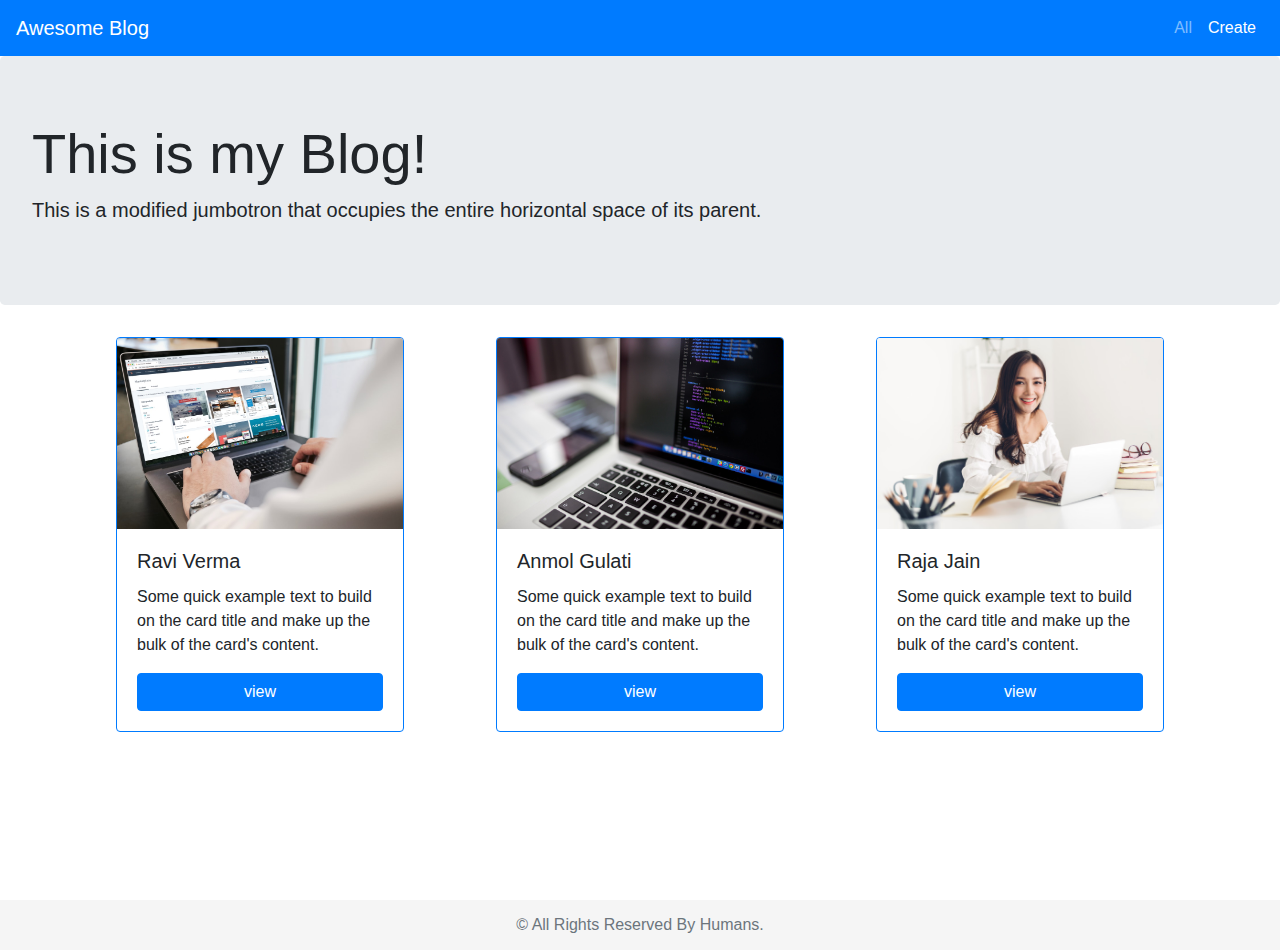
<file: myBlog.html>
<!DOCTYPE html>
<html lang="en">
<head>
    <meta charset="UTF-8">
    <meta http-equiv="X-UA-Compatible" content="IE=edge">
    <meta name="viewport" content="width=device-width, initial-scale=1.0">
    <link rel="stylesheet" href="blog.css" >
                          <!--Bootstrap CSS-->
    <link rel="stylesheet" href="https://maxcdn.bootstrapcdn.com/bootstrap/4.0.0/css/bootstrap.min.css" integrity="sha384-Gn5384xqQ1aoWXA+058RXPxPg6fy4IWvTNh0E263XmFcJlSAwiGgFAW/dAiS6JXm" crossorigin="anonymous">
    <title>My Blog Application</title>
</head>
<body> 
                            <!--Navigation Bar-->
    <nav class="navbar navbar-expand-lg navbar-dark bg-primary">
        <a class="navbar-brand" href ="myBlog.html">Awesome Blog</a>
        <button class="navbar-toggler" type="button" data-toggle="collapse" data-target="#navbarSupportedContent" aria-controls="navbarSupportedContent" aria-expanded="false" aria-label="Toggle navigation">
          <span class="navbar-toggler-icon"></span>
        </button>
          <div class="collapse navbar-collapse justify-content-end" id="navbarSupportedContent">
           
            <ul class="navbar-nav ">
              <li class="nav-item ">
                <a class="nav-link" href="myBlog.html">All</a>
              </li>
              <li class="nav-item active">
                <a class="nav-link" href="createBlog.html">Create</a>
              </li>
            </ul>
          </div>
      </nav>          
      <div class="jumbotron">
          <h1 class="display-4 ">This is my Blog!</h1>
          <p class="lead">This is a modified jumbotron that occupies the entire horizontal space of its parent.</p>
      </div>
    <div class="container">
      <div class="row justify-content-around">
          <div class="card border-primary" style="width: 18rem;">
            <img class="card-img-top" src="image1.jpg" width="1080px" alt="Card image cap">
            <div class="card-body">
              <h5 class="card-title">Ravi Verma</h5>
              <p class="card-text">Some quick example text to build on the card title and make up the bulk of the card's content.</p>
              <a href= "viewBlog.html" class="btn btn-primary btn-block">view</a>
            </div>
          </div>
          <div class="card border-primary" style="width: 18rem;">
            <img class="card-img-top" src="image2.jpg" alt="Card image cap">
            <div class="card-body">
              <h5 class="card-title">Anmol Gulati</h5>
              <p class="card-text">Some quick example text to build on the card title and make up the bulk of the card's content.</p>
                <div class="d-flex justify-content-end">
                    <a href= "viewBlog2.html" class="btn btn-primary btn-block">view
                    </a>
                </div>
            </div>
          </div>
          <div class="card border-primary" style="width: 18rem;">
            <img class="card-img-top" src="image3.jpg" alt="Card image cap">
            <div class="card-body">
              <h5 class="card-title">Raja Jain</h5>
                <p class="card-text">Some quick example text to build on the card title and make up the bulk of the card's content.</p>
                  <div class="d-flex justify-content-end">
                    <a href= "viewblog3.html" class="btn btn-primary btn-block">view</a>
                  </div>
            </div>    
          </div> 
    </div>
  </div>
  <br>
<footer class="footer">
  <div class="container text-center ">
     <span class="text-muted credit">&copy; All Rights Reserved By Humans.</span>
  </div>
   
</footer>
                        <!--Bootstrap javascript-->
<script src="https://code.jquery.com/jquery-3.2.1.slim.min.js" integrity="sha384-KJ3o2DKtIkvYIK3UENzmM7KCkRr/rE9/Qpg6aAZGJwFDMVNA/GpGFF93hXpG5KkN" crossorigin="anonymous"></script>
<script src="https://cdnjs.cloudflare.com/ajax/libs/popper.js/1.12.9/umd/popper.min.js" integrity="sha384-ApNbgh9B+Y1QKtv3Rn7W3mgPxhU9K/ScQsAP7hUibX39j7fakFPskvXusvfa0b4Q" crossorigin="anonymous"></script>
<script src="https://maxcdn.bootstrapcdn.com/bootstrap/4.0.0/js/bootstrap.min.js" integrity="sha384-JZR6Spejh4U02d8jOt6vLEHfe/JQGiRRSQQxSfFWpi1MquVdAyjUar5+76PVCmYl" crossorigin="anonymous"></script>
</body>
</html>
</file>
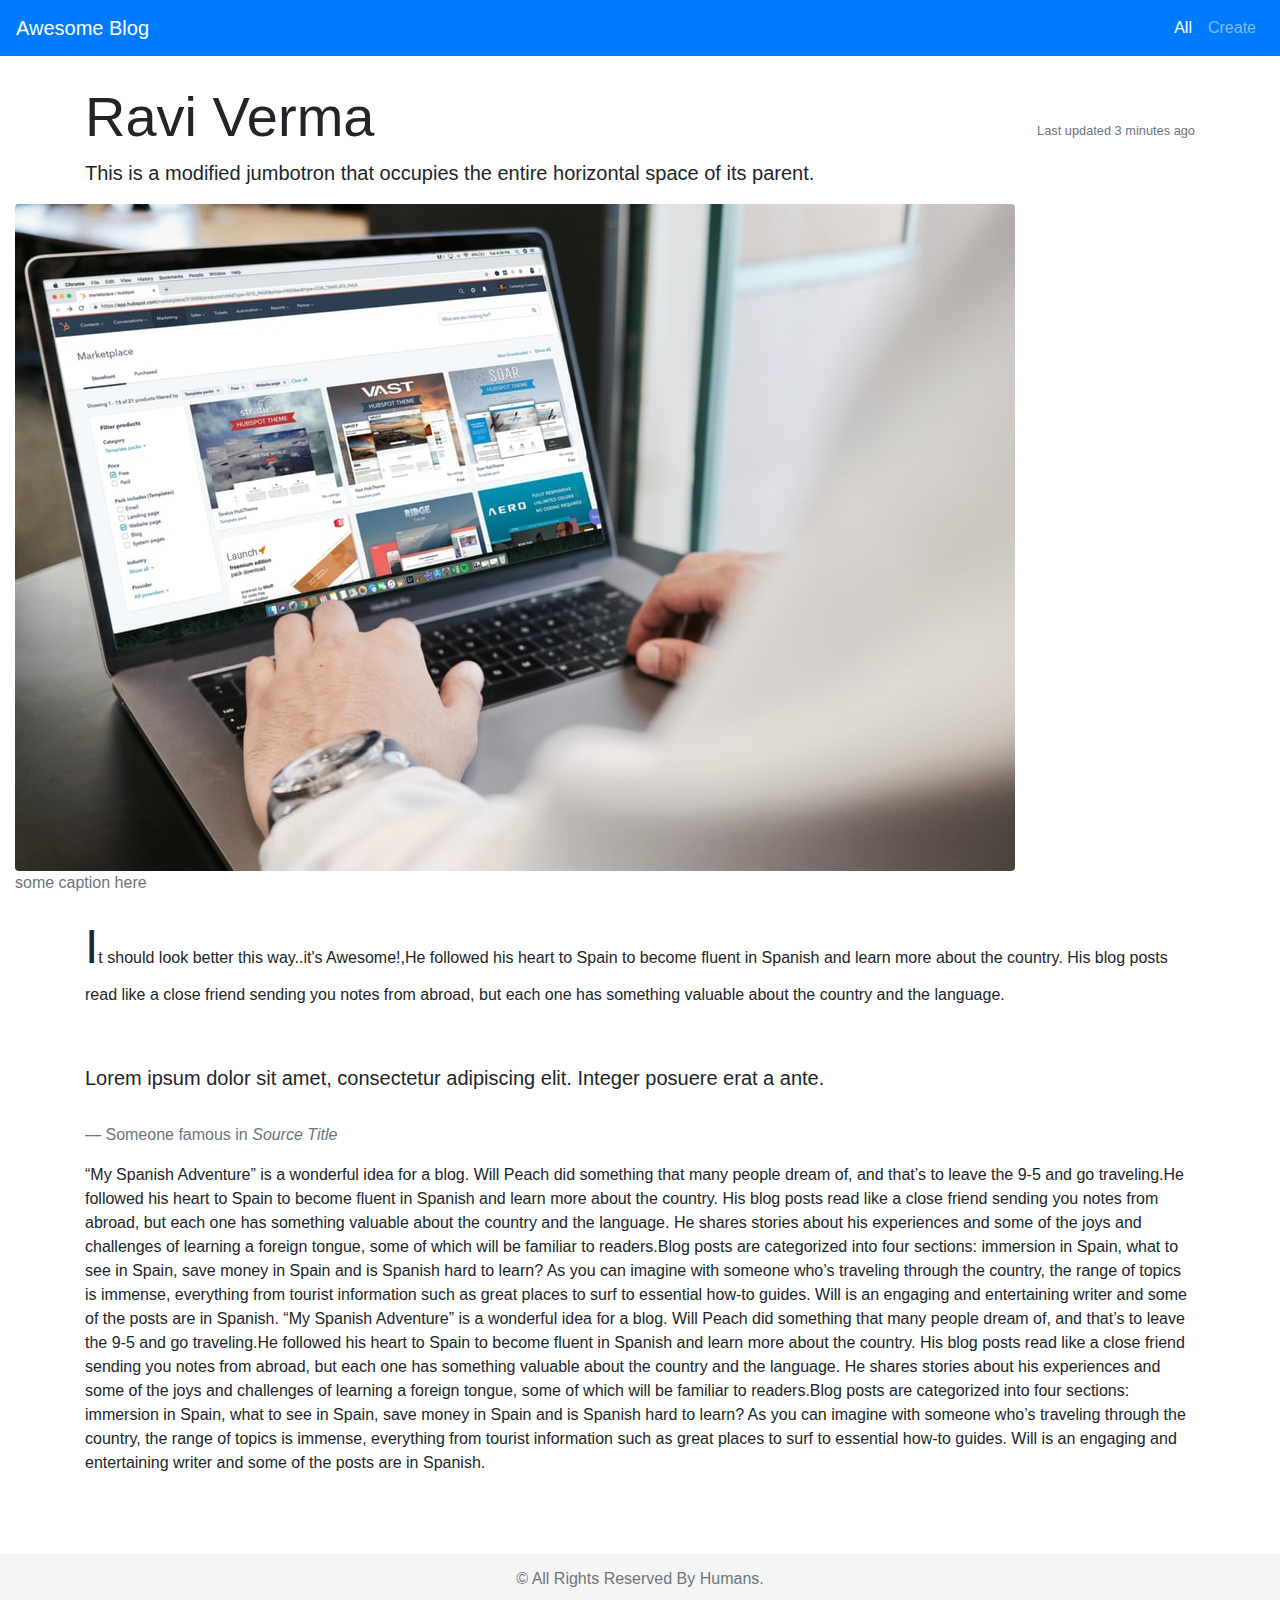
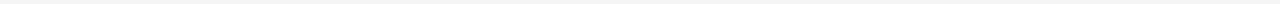
<file: viewBlog.html>
<!DOCTYPE html>
<html lang="en">
<head>
    <meta charset="UTF-8">
    <meta http-equiv="X-UA-Compatible" content="IE=edge">
    <meta name="viewport" content="width=device-width, initial-scale=1.0">
                     <!--Bootstrap CSS-->

    <link rel="stylesheet" href="blog.css">
    <link rel="stylesheet" href="https://maxcdn.bootstrapcdn.com/bootstrap/4.0.0/css/bootstrap.min.css" integrity="sha384-Gn5384xqQ1aoWXA+058RXPxPg6fy4IWvTNh0E263XmFcJlSAwiGgFAW/dAiS6JXm" crossorigin="anonymous">
<title>My Blog Application</title>
</head>
<body>
  <nav class="navbar navbar-expand-lg navbar-dark bg-primary">
    <a class="navbar-brand" href ="myBlog.html">Awesome Blog</a>
    <button class="navbar-toggler" type="button" data-toggle="collapse" data-target="#navbarSupportedContent" aria-controls="navbarSupportedContent" aria-expanded="false" aria-label="Toggle navigation">
      <span class="navbar-toggler-icon"></span>
    </button>
      <div class="collapse navbar-collapse justify-content-end" id="navbarSupportedContent">
       
        <ul class="navbar-nav ">
          <li class="nav-item active">
            <a class="nav-link" href="myBlog.html">All</a>
          </li>
          <li class="nav-item">
            <a class="nav-link" href="createBlog.html">Create</a>
          </li>
        </ul>
      </div>
  </nav> 
  <div class="container">
      <div class="row">
          <div class="col-md-6 col-sm-12">
          <h1 class="display-4 margin-top-5">Ravi Verma</h1>
        </div>
        <div class="col-md-6 col-sm-12 d-flex justify-content-end align-items-end">
          <p>
            <small class="text-muted">Last updated 3 minutes ago</small>
          </p>
          </div>
        </div>
<p class="lead">This is a modified jumbotron that occupies the entire horizontal space of its parent.</p>
</div>

  <div class= "container-fluid">
    <div class="row">
    <div class="col">
                <figure class="figure">
                <img src="image1.jpg" class="fig img img-fluid rounded" alt="laptop">
                <figcaption class="fig-caption text-muted">
                  some caption here
                </figcaption>
            </figure>
          </div>
       </div>
  </div>
  <div class="container">
        <p class="first-alphabet-large">
         It should look better this way..it's Awesome!,He followed his heart to Spain to become fluent in Spanish and learn more about the country.  His blog posts read like a close friend sending you notes from abroad, but each one has something valuable about the country and the language. 
         
        </p>
      <blockquote class="blockquote margin-top-5">
      <p class="mb-0">Lorem ipsum dolor sit amet, consectetur adipiscing elit. Integer posuere erat a ante.</p><br>
      <footer class="blockquote-footer">Someone famous in <cite title="Source Title">Source Title</cite>
      </footer>
      </blockquote>    
    <p class ="margin-bottom-5">
      “My Spanish Adventure” is a wonderful idea for a blog.  Will Peach did something that many people dream of, and that’s to leave the 9-5 and go traveling.He followed his heart to Spain to become fluent in Spanish and learn more about the country.  His blog posts read like a close friend sending you notes from abroad, but each one has something valuable about the country and the language.  He shares stories about his experiences and some of the joys and challenges of learning a foreign tongue, some of which will be familiar to readers.Blog posts are categorized into four sections: immersion in Spain, what to see in Spain, save money in Spain and is Spanish hard to learn?  As you can imagine with someone who’s traveling through the country, the range of topics is immense, everything from tourist information such as great places to surf to essential how-to guides.  Will is an engaging and entertaining writer and some of the posts are in Spanish.   
      “My Spanish Adventure” is a wonderful idea for a blog.  Will Peach did something that many people dream of, and that’s to leave the 9-5 and go traveling.He followed his heart to Spain to become fluent in Spanish and learn more about the country.  His blog posts read like a close friend sending you notes from abroad, but each one has something valuable about the country and the language.  He shares stories about his experiences and some of the joys and challenges of learning a foreign tongue, some of which will be familiar to readers.Blog posts are categorized into four sections: immersion in Spain, what to see in Spain, save money in Spain and is Spanish hard to learn?  As you can imagine with someone who’s traveling through the country, the range of topics is immense, everything from tourist information such as great places to surf to essential how-to guides.  Will is an engaging and entertaining writer and some of the posts are in Spanish. 
    </p>
  </div>
  <br>
 <footer class="footer">     
    <div class="container text-center">
         <span class="text-muted">&copy; All Rights Reserved By Humans.</span>
      </div>
    </footer>
                        <!--Bootstrap JS-->
<script src="https://code.jquery.com/jquery-3.2.1.slim.min.js" integrity="sha384-KJ3o2DKtIkvYIK3UENzmM7KCkRr/rE9/Qpg6aAZGJwFDMVNA/GpGFF93hXpG5KkN" crossorigin="anonymous"></script>
<script src="https://cdnjs.cloudflare.com/ajax/libs/popper.js/1.12.9/umd/popper.min.js" integrity="sha384-ApNbgh9B+Y1QKtv3Rn7W3mgPxhU9K/ScQsAP7hUibX39j7fakFPskvXusvfa0b4Q" crossorigin="anonymous"></script>
<script src="https://maxcdn.bootstrapcdn.com/bootstrap/4.0.0/js/bootstrap.min.js" integrity="sha384-JZR6Spejh4U02d8jOt6vLEHfe/JQGiRRSQQxSfFWpi1MquVdAyjUar5+76PVCmYl" crossorigin="anonymous"></script>
</body>
</html>
</file>
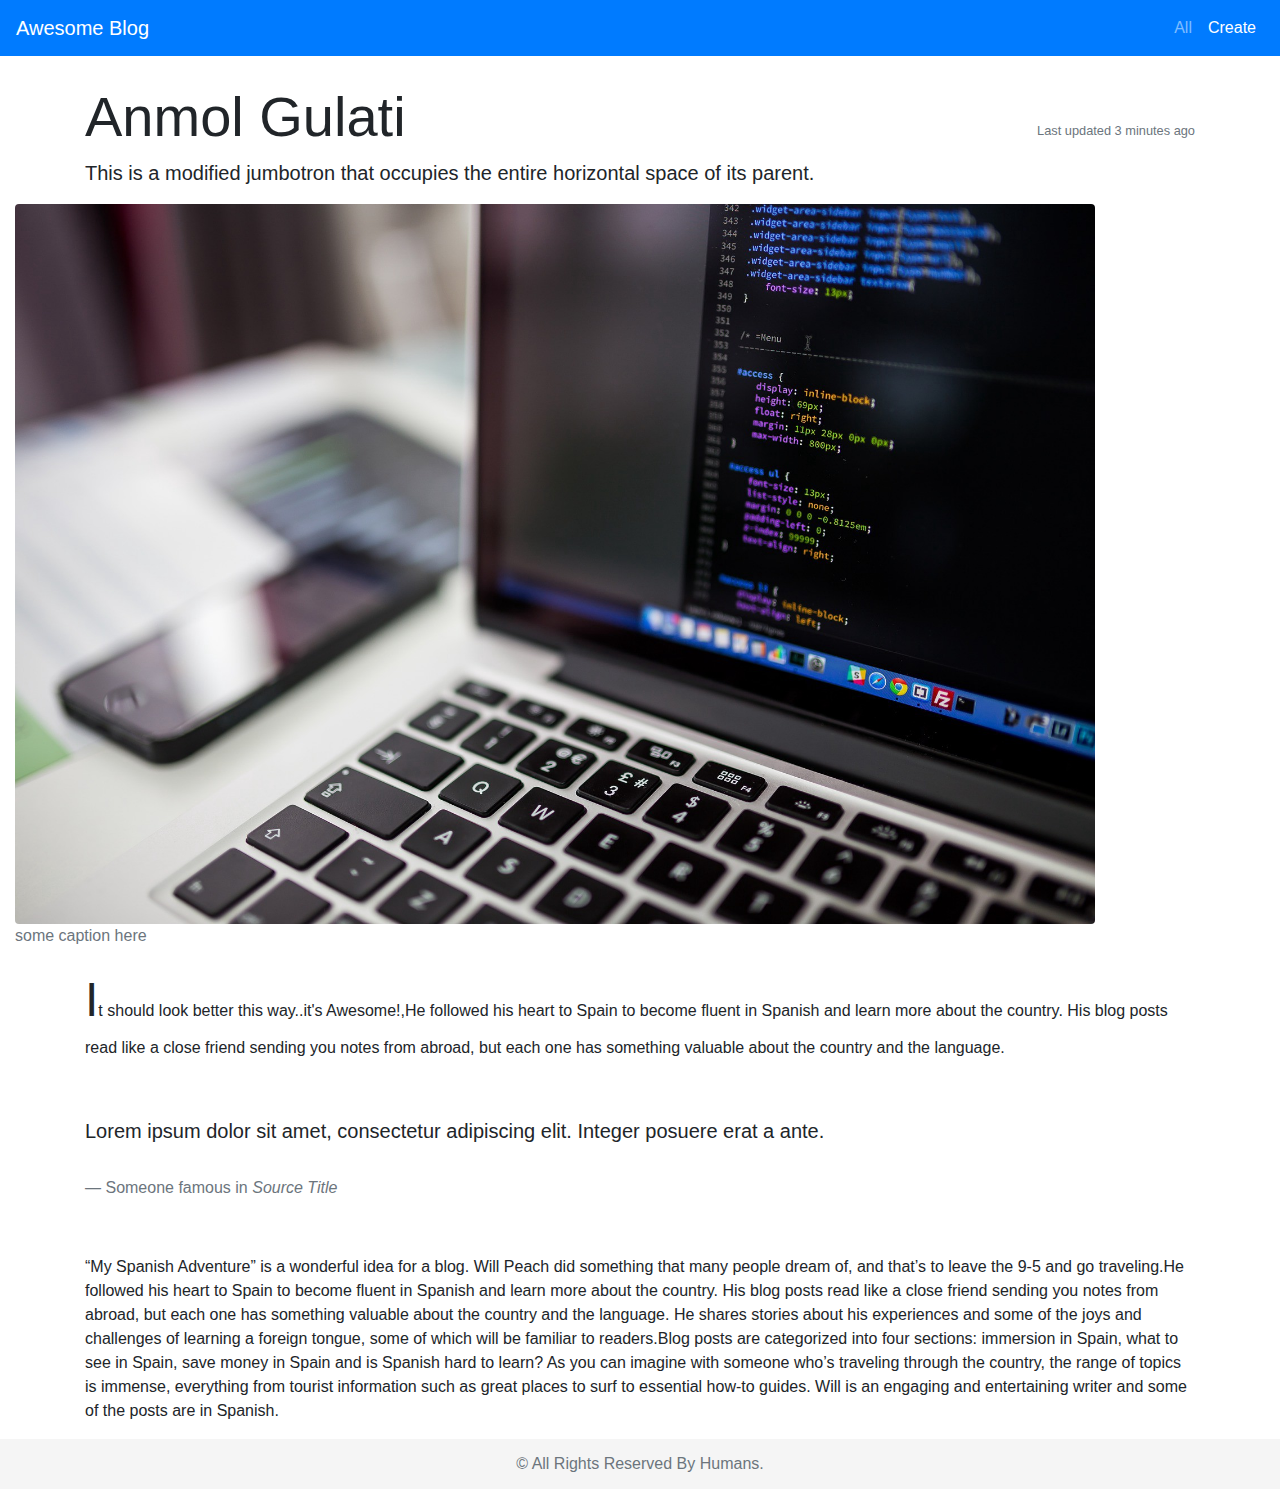
<file: viewBlog2.html>
<!DOCTYPE html>
<html lang="en">
<head>
    <meta charset="UTF-8">
    <meta http-equiv="X-UA-Compatible" content="IE=edge">
    <meta name="viewport" content="width=device-width, initial-scale=1.0">
                     <!--Bootstrap CSS-->

    <link rel="stylesheet" href="blog.css">
    <link rel="stylesheet" href="https://maxcdn.bootstrapcdn.com/bootstrap/4.0.0/css/bootstrap.min.css" integrity="sha384-Gn5384xqQ1aoWXA+058RXPxPg6fy4IWvTNh0E263XmFcJlSAwiGgFAW/dAiS6JXm" crossorigin="anonymous">
<title>My Blog Application</title>
</head>
<body>
  <nav class="navbar navbar-expand-lg navbar-dark bg-primary">
    <a class="navbar-brand" href ="myBlog.html">Awesome Blog</a>
    <button class="navbar-toggler" type="button" data-toggle="collapse" data-target="#navbarSupportedContent" aria-controls="navbarSupportedContent" aria-expanded="false" aria-label="Toggle navigation">
      <span class="navbar-toggler-icon"></span>
    </button>
      <div class="collapse navbar-collapse justify-content-end" id="navbarSupportedContent">
       
        <ul class="navbar-nav ">
          <li class="nav-item ">
            <a class="nav-link" href="myBlog.html">All</a>
          </li>
          <li class="nav-item active">
            <a class="nav-link" href="createBlog.html">Create</a>
          </li>
        </ul>
      </div>
  </nav>      
  <div class="container">
    <div class="row">
        <div class="col-md-6 col-sm-12">
        <h1 class="display-4 margin-top-5">Anmol Gulati</h1>
      </div>
      <div class="col-md-6 col-sm-12 d-flex justify-content-end align-items-end">
        <p>
          <small class="text-muted">Last updated 3 minutes ago</small>
        </p>
        </div>
      </div>
<p class="lead">This is a modified jumbotron that occupies the entire horizontal space of its parent.</p>
</div>
<div class= "container-fluid">
  <div class="row">
  <div class="col">
              <figure class="figure">
              <img src="image2.jpg" class="fig img img-fluid rounded" width="1080px" alt="laptop">
              <figcaption class="fig-caption text-muted">
                some caption here
              </figcaption>
          </figure>
        </div>
     </div>
</div>
  <div class="container">
        <p class="first-alphabet-large">
         It should look better this way..it's Awesome!,He followed his heart to Spain to become fluent in Spanish and learn more about the country.  His blog posts read like a close friend sending you notes from abroad, but each one has something valuable about the country and the language. 
        </p>
      <blockquote class="blockquote margin-top-5">
      <p class="mb-0">Lorem ipsum dolor sit amet, consectetur adipiscing elit. Integer posuere erat a ante.</p><br>
      <footer class="blockquote-footer">Someone famous in <cite title="Source Title">Source Title</cite>
      </footer>
      </blockquote>    
    <p class ="margin-top-5">
      “My Spanish Adventure” is a wonderful idea for a blog.  Will Peach did something that many people dream of, and that’s to leave the 9-5 and go traveling.He followed his heart to Spain to become fluent in Spanish and learn more about the country.  His blog posts read like a close friend sending you notes from abroad, but each one has something valuable about the country and the language.  He shares stories about his experiences and some of the joys and challenges of learning a foreign tongue, some of which will be familiar to readers.Blog posts are categorized into four sections: immersion in Spain, what to see in Spain, save money in Spain and is Spanish hard to learn?  As you can imagine with someone who’s traveling through the country, the range of topics is immense, everything from tourist information such as great places to surf to essential how-to guides.  Will is an engaging and entertaining writer and some of the posts are in Spanish.   
    </p>
  </div>
 <footer class="footer">     
    <div class="container text-center">
         <span class="text-muted">&copy; All Rights Reserved By Humans.</span>
      </div>
    </footer>
                        <!--Bootstrap JS-->
<script src="https://code.jquery.com/jquery-3.2.1.slim.min.js" integrity="sha384-KJ3o2DKtIkvYIK3UENzmM7KCkRr/rE9/Qpg6aAZGJwFDMVNA/GpGFF93hXpG5KkN" crossorigin="anonymous"></script>
<script src="https://cdnjs.cloudflare.com/ajax/libs/popper.js/1.12.9/umd/popper.min.js" integrity="sha384-ApNbgh9B+Y1QKtv3Rn7W3mgPxhU9K/ScQsAP7hUibX39j7fakFPskvXusvfa0b4Q" crossorigin="anonymous"></script>
<script src="https://maxcdn.bootstrapcdn.com/bootstrap/4.0.0/js/bootstrap.min.js" integrity="sha384-JZR6Spejh4U02d8jOt6vLEHfe/JQGiRRSQQxSfFWpi1MquVdAyjUar5+76PVCmYl" crossorigin="anonymous"></script>
</body>
</html>
</file>
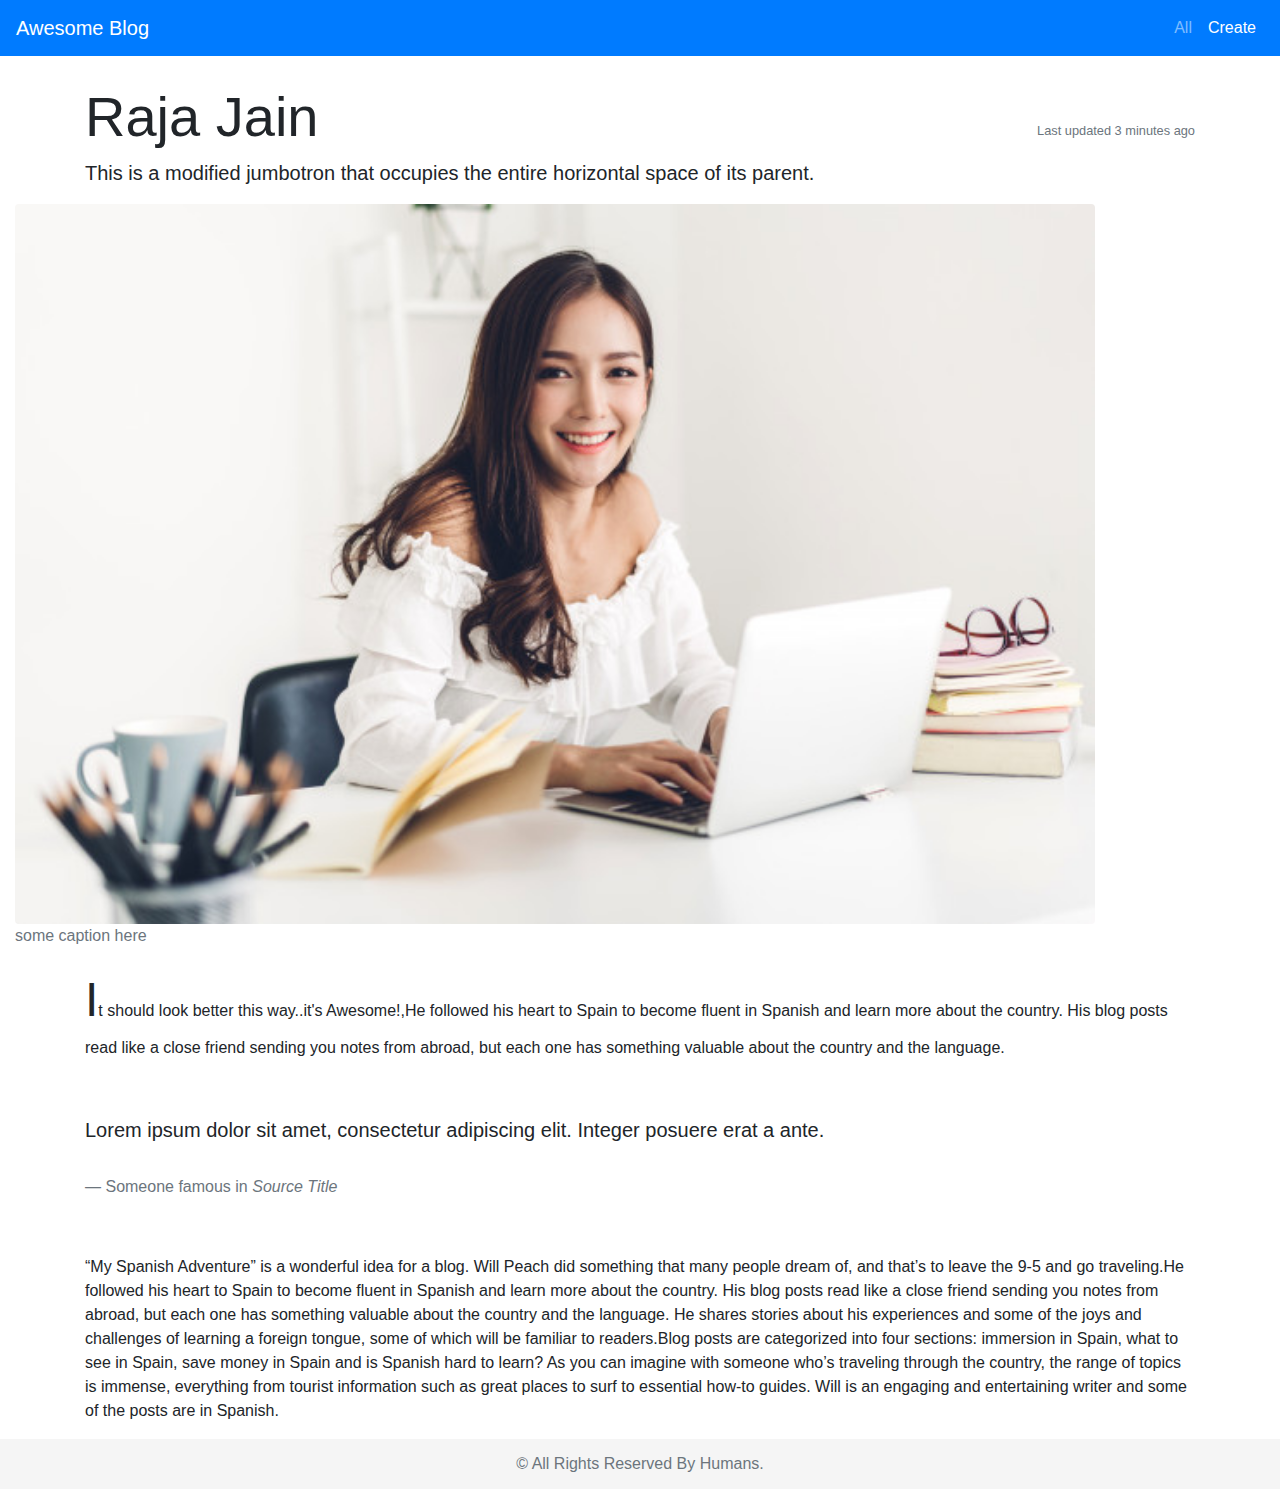
<file: viewblog3.html>
<!DOCTYPE html>
<html lang="en">
<head>
    <meta charset="UTF-8">
    <meta http-equiv="X-UA-Compatible" content="IE=edge">
    <meta name="viewport" content="width=device-width, initial-scale=1.0">
                     <!--Bootstrap CSS-->

    <link rel="stylesheet" href="blog.css">
    <link rel="stylesheet" href="https://maxcdn.bootstrapcdn.com/bootstrap/4.0.0/css/bootstrap.min.css" integrity="sha384-Gn5384xqQ1aoWXA+058RXPxPg6fy4IWvTNh0E263XmFcJlSAwiGgFAW/dAiS6JXm" crossorigin="anonymous">
<title>My Blog Application</title>
</head>
<body>
  <nav class="navbar navbar-expand-lg navbar-dark bg-primary">
    <a class="navbar-brand" href ="myBlog.html">Awesome Blog</a>
    <button class="navbar-toggler" type="button" data-toggle="collapse" data-target="#navbarSupportedContent" aria-controls="navbarSupportedContent" aria-expanded="false" aria-label="Toggle navigation">
      <span class="navbar-toggler-icon"></span>
    </button>
      <div class="collapse navbar-collapse justify-content-end" id="navbarSupportedContent">
       
        <ul class="navbar-nav ">
          <li class="nav-item ">
            <a class="nav-link" href="myBlog.html">All</a>
          </li>
          <li class="nav-item active">
            <a class="nav-link" href="createBlog.html">Create</a>
          </li>
        </ul>
      </div>
  </nav>      
  <div class="container">
    <div class="row">
        <div class="col-md-6 col-sm-12">
        <h1 class="display-4 margin-top-5">Raja Jain</h1>
      </div>
      <div class="col-md-6 col-sm-12 d-flex justify-content-end align-items-end">
        <p>
          <small class="text-muted">Last updated 3 minutes ago</small>
        </p>
        </div>
      </div>
<p class="lead">This is a modified jumbotron that occupies the entire horizontal space of its parent.</p>
</div>
<div class= "container-fluid">
  <div class="row">
  <div class="col">
              <figure class="figure">
              <img src="image3.jpg" class="fig img img-fluid rounded" width="1080px" alt="girl with laptop">
              <figcaption class="fig-caption text-muted">
                some caption here
              </figcaption>
          </figure>
        </div>
     </div>
</div>
  <div class="container">
        <p class="first-alphabet-large">
         It should look better this way..it's Awesome!,He followed his heart to Spain to become fluent in Spanish and learn more about the country.  His blog posts read like a close friend sending you notes from abroad, but each one has something valuable about the country and the language. 
        </p>
      <blockquote class="blockquote margin-top-5">
      <p class="mb-0">Lorem ipsum dolor sit amet, consectetur adipiscing elit. Integer posuere erat a ante.</p><br>
      <footer class="blockquote-footer">Someone famous in <cite title="Source Title">Source Title</cite>
      </footer>
      </blockquote>    
    <p class ="margin-top-5">
      “My Spanish Adventure” is a wonderful idea for a blog.  Will Peach did something that many people dream of, and that’s to leave the 9-5 and go traveling.He followed his heart to Spain to become fluent in Spanish and learn more about the country.  His blog posts read like a close friend sending you notes from abroad, but each one has something valuable about the country and the language.  He shares stories about his experiences and some of the joys and challenges of learning a foreign tongue, some of which will be familiar to readers.Blog posts are categorized into four sections: immersion in Spain, what to see in Spain, save money in Spain and is Spanish hard to learn?  As you can imagine with someone who’s traveling through the country, the range of topics is immense, everything from tourist information such as great places to surf to essential how-to guides.  Will is an engaging and entertaining writer and some of the posts are in Spanish.   
    </p>
  </div>
 <footer class="footer">     
    <div class="container text-center">
         <span class="text-muted">&copy; All Rights Reserved By Humans.</span>
      </div>
    </footer>
                        <!--Bootstrap JS-->
<script src="https://code.jquery.com/jquery-3.2.1.slim.min.js" integrity="sha384-KJ3o2DKtIkvYIK3UENzmM7KCkRr/rE9/Qpg6aAZGJwFDMVNA/GpGFF93hXpG5KkN" crossorigin="anonymous"></script>
<script src="https://cdnjs.cloudflare.com/ajax/libs/popper.js/1.12.9/umd/popper.min.js" integrity="sha384-ApNbgh9B+Y1QKtv3Rn7W3mgPxhU9K/ScQsAP7hUibX39j7fakFPskvXusvfa0b4Q" crossorigin="anonymous"></script>
<script src="https://maxcdn.bootstrapcdn.com/bootstrap/4.0.0/js/bootstrap.min.js" integrity="sha384-JZR6Spejh4U02d8jOt6vLEHfe/JQGiRRSQQxSfFWpi1MquVdAyjUar5+76PVCmYl" crossorigin="anonymous"></script>
</body>
</html>
</file>
<file: blog.css>
html{
    position: relative;
    min-height: 100%;
}
body{
    margin-bottom:90px;
}
.footer{
    position: absolute;
    bottom: -50px;
    width: 100%;
    height: 50px;
    line-height: 50px;
    background-color: #f5f5f5; 
    
}
.container{
    width:auto;
    padding: 0 15px;
}
.margin-top-5{
    margin-top: 5%;
}
.margin-bottom-5{
    margin-bottom: 5%;
}
.first-alphabet-large::first-letter{
font-size: 3rem;
}
</file>
